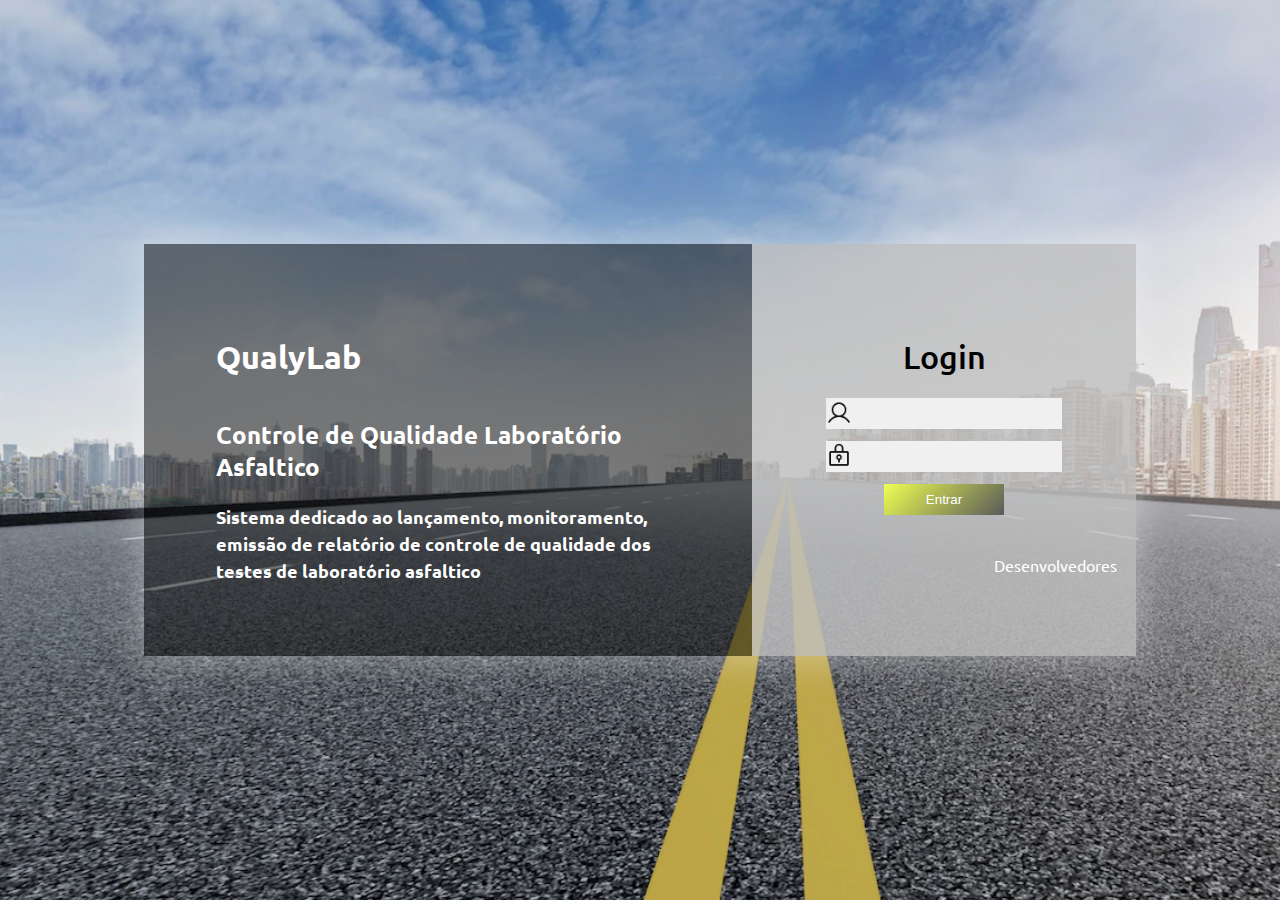
<file: index.html>
<!DOCTYPE html>
<html lang="en">
  <head>
    <meta charset="UTF-8" />
    <meta http-equiv="X-UA-Compatible" content="IE=edge" />
    <meta name="viewport" content="width=device-width, initial-scale=1.0" />
    <link rel="preconnect" href="https://fonts.googleapis.com" />
    <link rel="preconnect" href="https://fonts.gstatic.com" crossorigin />
    <link
      href="https://fonts.googleapis.com/css2?family=Ubuntu:wght@300;400;500&display=swap"
      rel="stylesheet"
    />
    <link rel="stylesheet" href="./css/index.css" />
    <script src="./js/login.js"></script>
    <title>Obras em Andamento</title>
  </head>
  <body>
    <header>
      <h1>QualyLab</h1>
      <section class="menu">
        <a href="./index.html" class="button">Obras em andamento</a>
        <a href="./ensaios.html" class="button">Ensaios</a>
        <a href="./relatorios.html" class="button">Relatórios</a>
        <a href="./formulas.html" class="button">Cadastrar novo ensaio</a>
        <a href="./obras.html" class="button">Cadastrar nova obra</a>
        <a href="./devs.html" class="button">Sobre QualyLab</a>
        <a href="" class="button" onclick="deslogar()">Sair</a>
      </section>
    </header>
    <main>
      <section class="container">
        <div class="controle-card">
          <div class="card">
            <h2>Obra: PR-151</h2>
            <img
              class="rodovia"
              src="./assets/card/pr-151.webp"
              alt=""
              srcset=""
            />
          </div>
          <div class="card">
            <h2>Obra: BR-153</h2>
            <img
              class="rodovia"
              src="./assets/card/pr-151.webp"
              alt=""
              srcset=""
            />
          </div>
          <div class="card">
            <h2>Obra: BR-277</h2>
            <img
              class="rodovia"
              src="./assets/card/pr-151.webp"
              alt=""
              srcset=""
            />
          </div>
          <div class="card">
            <h2>Obra: PR-317</h2>
            <img
              class="rodovia"
              src="./assets/card/pr-151.webp"
              alt=""
              srcset=""
            />
          </div>
          <div class="card">
            <h2>Obra: PR-323</h2>
            <img
              class="rodovia"
              src="./assets/card/pr-151.webp"
              alt=""
              srcset=""
            />
          </div>
          <div class="card">
            <h2>Obra: BR-369</h2>
            <img
              class="rodovia"
              src="./assets/card/pr-151.webp"
              alt=""
              srcset=""
            />
          </div>
        </div>
      </section>
    </main>
    <script>
      window.onload = verificaLogin()
    </script>
  </body>
</html>
</file>
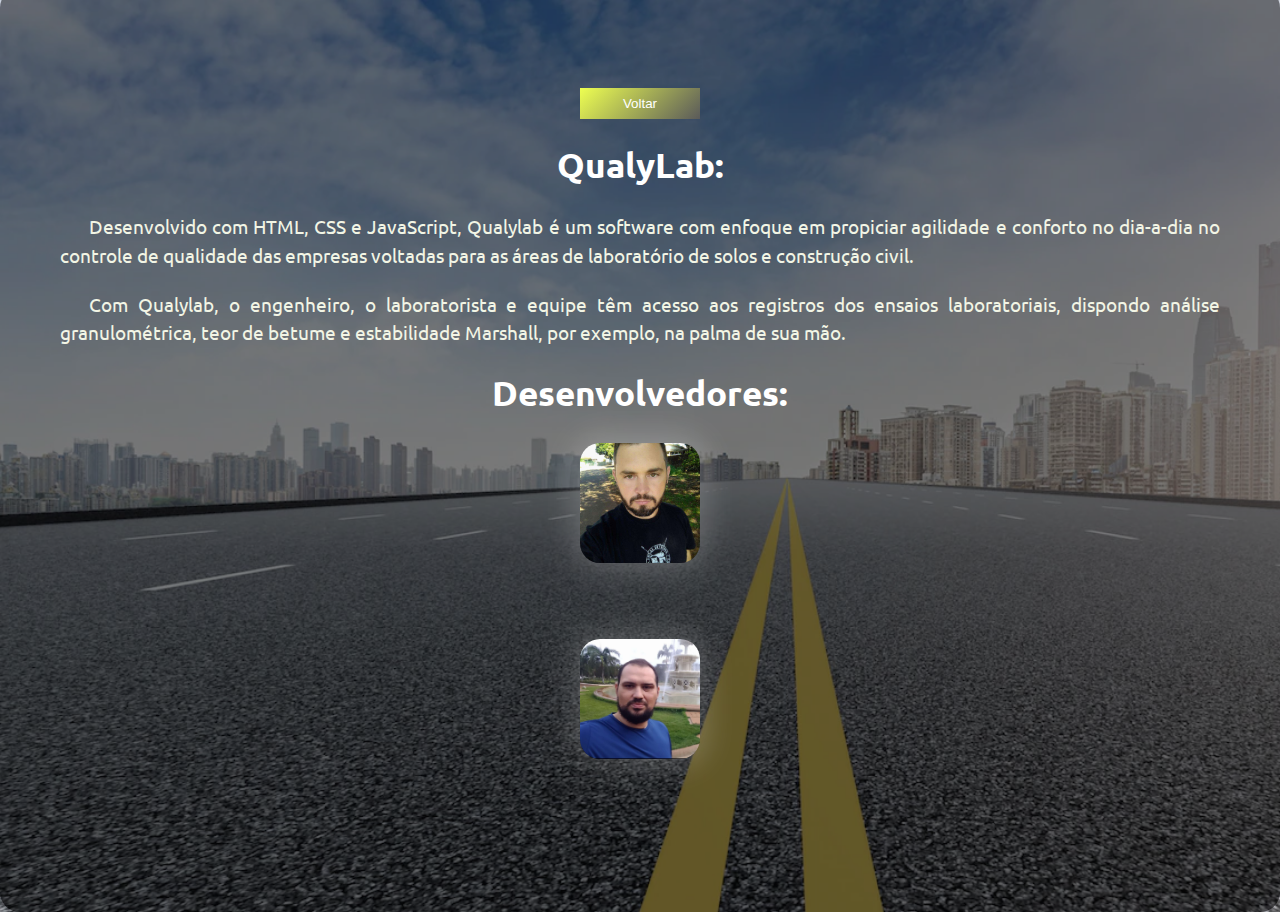
<file: devs.html>
<!DOCTYPE html>
<html lang="PT-br">
    <head>
        <meta charset="UTF-8" />
        <meta http-equiv="X-UA-Compatible" content="IE=edge" />
        <meta name="viewport" content="width=device-width, initial-scale=1.0" />
        <link rel="stylesheet" href="./css/devs.css" />
        <link rel="preconnect" href="https://fonts.googleapis.com" />
        <link rel="preconnect" href="https://fonts.gstatic.com" crossorigin />
        <link
            href="https://fonts.googleapis.com/css2?family=Ubuntu:wght@300;400;500&display=swap"
            rel="stylesheet"
        />
        <title>Sobre-QualyLab</title>
    </head>
    <body>
        <div class="container">
            <div class="card">
                <div class="credit">
                    <input
                        type="button"
                        class="button"
                        value="Voltar"
                        onclick="history.go(-1)"
                    />
                    <h2>QualyLab:</h2>
                    <p>
                        Desenvolvido com HTML, CSS e JavaScript, Qualylab é um
                        software com enfoque em propiciar agilidade e conforto
                        no dia-a-dia no controle de qualidade das empresas
                        voltadas para as áreas de laboratório de solos e
                        construção civil.
                    </p>
                    <p>
                        Com Qualylab, o engenheiro, o laboratorista e equipe têm
                        acesso aos registros dos ensaios laboratoriais, dispondo
                        análise granulométrica, teor de betume e estabilidade
                        Marshall, por exemplo, na palma de sua mão.
                    </p>

                    <h2>Desenvolvedores:</h2>

                    <a
                        href="https://github.com/maycanin"
                        target="_blank"
                        class="tooltip"
                    >
                        <span class="tooltiptext">Mayson</span>
                        <img
                            src="./assets/devs/me.jpg"
                            height="120"
                            width="120"
                            alt="Mayson C. Inácio"
                        />
                    </a>
                    <a
                        href="https://github.com/adersoncarvalho"
                        target="_blank"
                        class="tooltip"
                    >
                        <span class="tooltiptext">Aderson</span>
                        <img
                            src="./assets/devs/Aderson.jpg"
                            height="120"
                            width="120"
                            alt="Aderson"
                        />
                    </a>
                </div>
            </div>
        </div>
    </body>
</html>
</file>
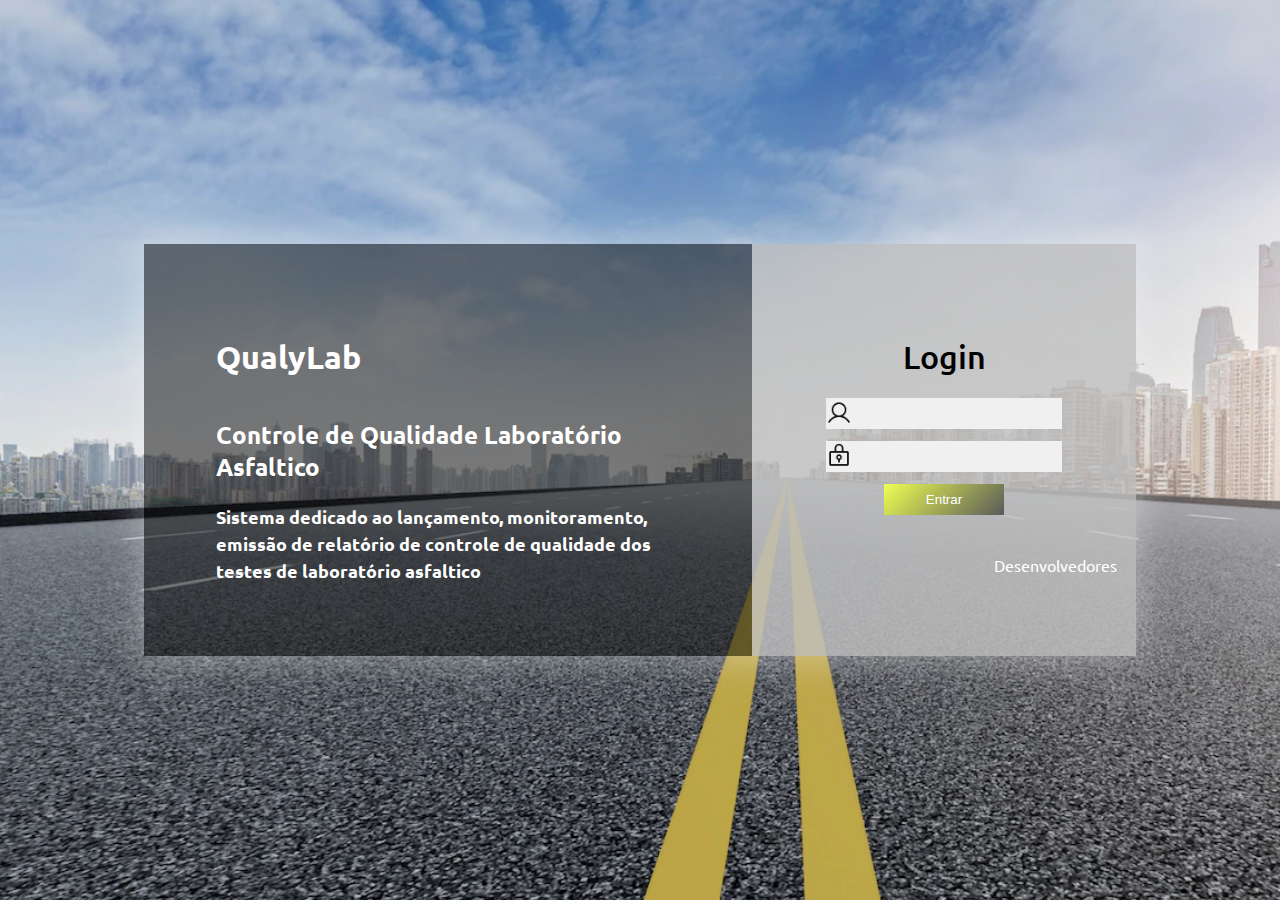
<file: formulas.html>
<!DOCTYPE html>
<html lang="en">
  <head>
    <meta charset="UTF-8" />
    <meta http-equiv="X-UA-Compatible" content="IE=edge" />
    <meta name="viewport" content="width=device-width, initial-scale=1.0" />
    <link rel="preconnect" href="https://fonts.googleapis.com" />
    <link rel="preconnect" href="https://fonts.gstatic.com" crossorigin />
    <link
      href="https://fonts.googleapis.com/css2?family=Ubuntu:wght@300;400;500&display=swap"
      rel="stylesheet"
    />
    <link rel="stylesheet" href="./css/index.css" />
    <script src="./js/login.js"></script>
    <title>Cadastrar novo ensaio</title>
  </head>
  <body>
    <header>
      <h1>QualyLab</h1>
      <section class="menu">
        <a href="./index.html" class="button">Obras em andamento</a>
        <a href="./ensaios.html" class="button">Ensaios</a>
        <a href="./relatorios.html" class="button">Relatórios</a>
        <a href="./formulas.html" class="button">Cadastrar novo ensaio</a>
        <a href="./obras.html" class="button">Cadastrar nova obra</a>
        <a href="./devs.html" class="button">Sobre QualyLab</a>
        <a href="" class="button" onclick="deslogar()">Sair</a>
      </section>
    </header>
    <main>
      <section class="container">
        <div class="controle-card">
          <div class="card">
            <h3>Concreto Betuminoso Usinado a Quente</h3>
            <img
              class="rodovia"
              src="./assets/card/asfalto.jpg"
              alt=""
              srcset=""
            />
          </div>
          <div class="card">
            <h3>Concreto Betuminoso Usinado a Frio</h3>
            <img
              class="rodovia"
              src="./assets/card/asfalto.jpg"
              alt=""
              srcset=""
            />
          </div>
          <div class="card">
            <h3>Binder</h3>
            <img
              class="rodovia"
              src="./assets/card/asfalto.jpg"
              alt=""
              srcset=""
            />
          </div>
          <div class="card">
            <h3>CBUQ + Polímero</h3>
            <img
              class="rodovia"
              src="./assets/card/asfalto.jpg"
              alt=""
              srcset=""
            />
          </div>
          <div class="card">
            <h3>Tratamento</h3>
            <img
              class="rodovia"
              src="./assets/card/asfalto.jpg"
              alt=""
              srcset=""
            />
          </div>
          <div class="card">
            <h3>Micro</h3>
            <img
              class="rodovia"
              src="./assets/card/asfalto.jpg"
              alt=""
              srcset=""
            />
          </div>
        </div>
      </section>
    </main>
    <script>
      window.onload = verificaLogin()
    </script>
  </body>
</html>
</file>
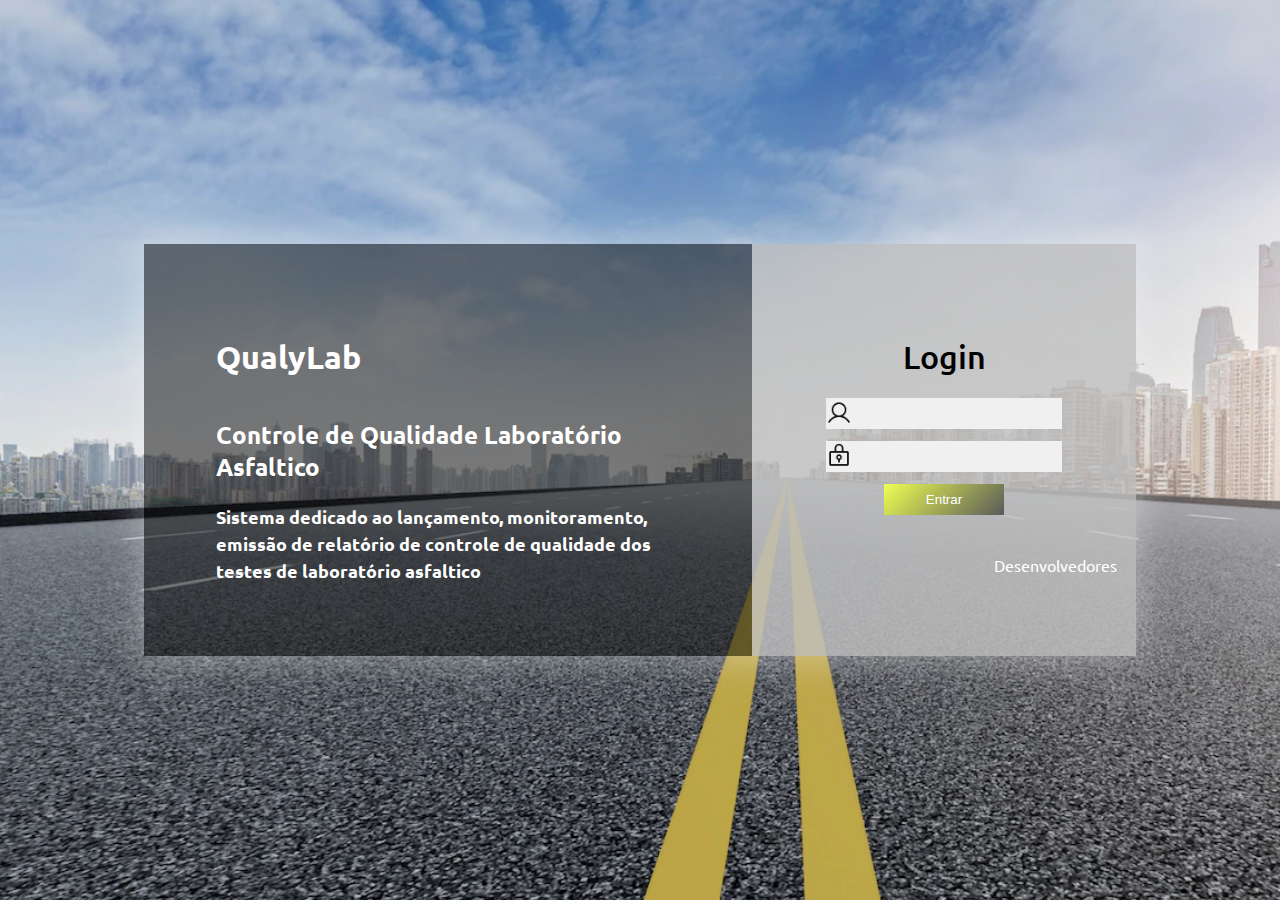
<file: login.html>
<!DOCTYPE html>
<html lang="PT-br">
  <head>
    <meta charset="UTF-8" />
    <meta http-equiv="X-UA-Compatible" content="IE=edge" />
    <meta name="viewport" content="width=device-width, initial-scale=1.0" />
    <link rel="stylesheet" href="./css/login.css" />
    <link rel="preconnect" href="https://fonts.googleapis.com" />
    <link rel="preconnect" href="https://fonts.gstatic.com" crossorigin />
    <link
      href="https://fonts.googleapis.com/css2?family=Ubuntu:wght@300;400;500&display=swap"
      rel="stylesheet"
    />
    <script>
      //verifica se o esta logado para não acessar login.
      if (localStorage.getItem('estaLogado') == 'true') {
        window.location.replace('./index.html')
      }
    </script>
    <title>Login-QualyLab</title>
  </head>
  <body>
    <div class="container">
      <div class="card">
        <div class="description">
          <div>
            <h1>QualyLab</h1>
          </div>
          <h2>Controle de Qualidade Laboratório Asfaltico</h2>
          <p>
            Sistema dedicado ao lançamento, monitoramento, emissão de relatório
            de controle de qualidade dos testes de laboratório asfaltico
          </p>
        </div>
        <form>
          <div class="login">
            <h1>Login</h1>
            <input
              id="nomeUsuario"
              type="text"
              class="user"
              autocomplete="off"
            />
            <input id="senhaUsuario" type="password" class="password" />
            <input type="submit" value="Entrar" class="button" />
            <a href="./devs.html">Desenvolvedores</a>
          </div>
        </form>
      </div>
    </div>
    <div class="toast" id="toast">
      <p class="toastTitle" id="toastTitle"></p>
      <p class="toastDescription" id="toastDescription"></p>
    </div>
    <script src="./js/login.js"></script>
  </body>
</html>
</file>
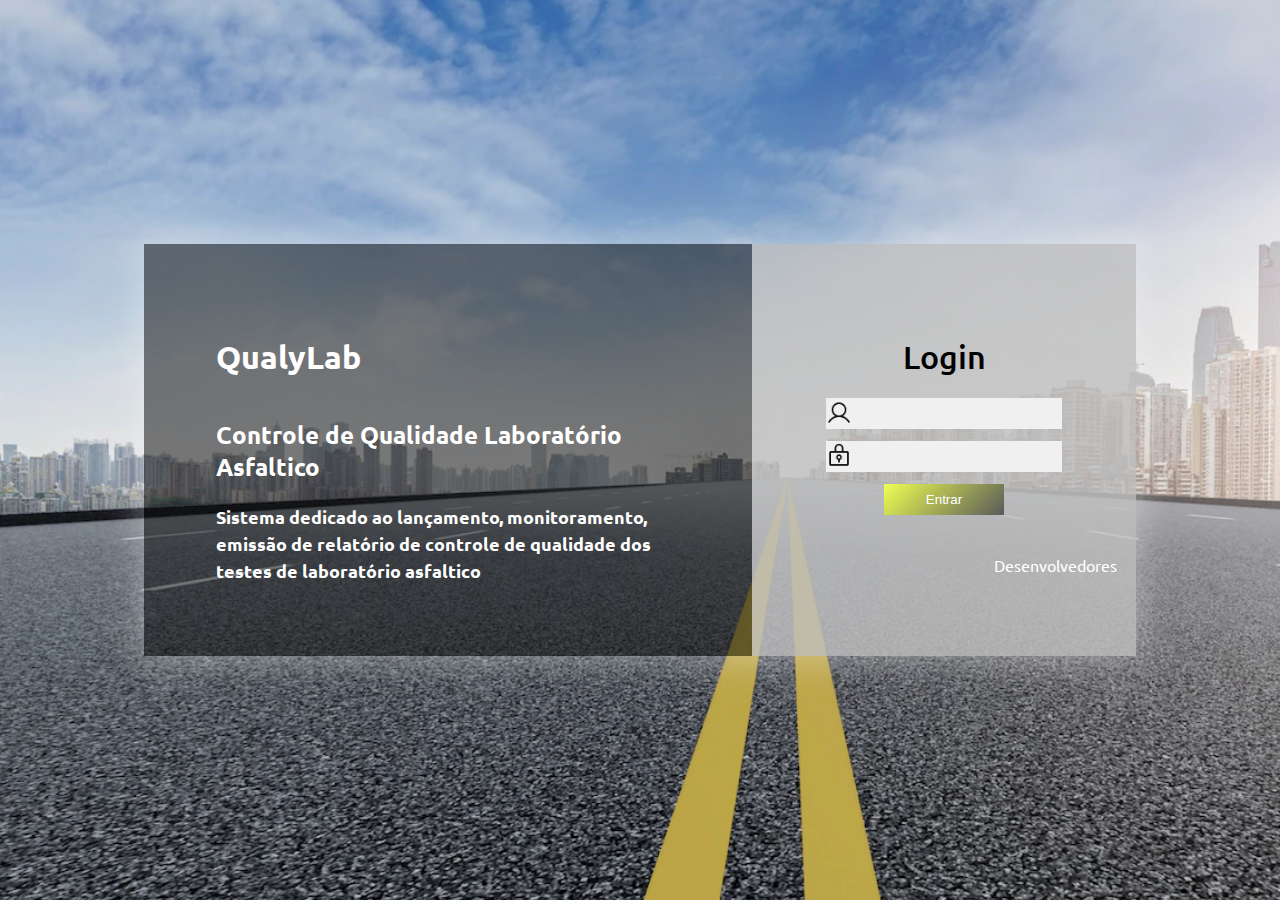
<file: obras.html>
<!DOCTYPE html>
<html lang="en">
  <head>
    <meta charset="UTF-8" />
    <meta http-equiv="X-UA-Compatible" content="IE=edge" />
    <meta name="viewport" content="width=device-width, initial-scale=1.0" />
    <link rel="preconnect" href="https://fonts.googleapis.com" />
    <link rel="preconnect" href="https://fonts.gstatic.com" crossorigin />
    <link
      href="https://fonts.googleapis.com/css2?family=Ubuntu:wght@300;400;500&display=swap"
      rel="stylesheet"
    />
    <link rel="stylesheet" href="./css/index.css" />
    <script src="./js/login.js"></script>
    <title>Cadastrar nova obra</title>
  </head>
  <body>
    <header>
      <h1>QualyLab</h1>
      <section class="menu">
        <a href="./index.html" class="button">Obras em andamento</a>
        <a href="./ensaios.html" class="button">Ensaios</a>
        <a href="./relatorios.html" class="button">Relatórios</a>
        <a href="./formulas.html" class="button">Cadastrar novo ensaio</a>
        <a href="./obras.html" class="button">Cadastrar nova obra</a>
        <a href="./devs.html" class="button">Sobre QualyLab</a>
        <a href="" class="button" onclick="deslogar()">Sair</a>
      </section>
    </header>
    <main>
      <section class="container"></section>
    </main>
    <script>
      window.onload = verificaLogin()
    </script>
  </body>
</html>
</file>
<file: css/index.css>
* {
    margin: 0;
    font-family: "Ubuntu", sans-serif;
}
body {
    width: 100%;
    height: 100%;
    background-color: gray;
}
header {
    height: 120px;
    width: calc (100% - 40px);
    background: white;
    display: flex;
    align-items: center;
    justify-content: space-between;
    padding: 0 20px;
}
header h1 {
    font-size: 60px;
}
.button {
    display: flex;
    align-items: center;
    justify-content: center;
    text-align: center;
    padding: 12px 8px;
    width: calc(100% - 16px);
    border: none;
    background: linear-gradient(-45deg, #5a5a5a, #000);
    color: white;
    text-decoration: none;
    font-weight: bold;
}
.button:hover {
    background: linear-gradient(-45deg, #000, #5a5a5a);
}
main {
    display: flex;
    background-color: #bfbfbf;
    height: 100%;
}
.container {
    width: 100%;
    margin: 20px;
    display: flex;
    color: white;
    justify-content: center;
}
.controle-card {
    display: grid;
    grid-template-columns: auto auto;
    gap: 20px;
}
.card {
    display: flex;
    justify-content: space-between;
    align-items: center;
    background-color: #5a5a5a;
    padding: 20px;
    width: 400px;
    height: 200px;
}
.relatorio-diario {
    display: flex;
    align-items: center;
    justify-content: space-between;
    flex-direction: row;
    margin-top: 16px;
    gap: 20px;
    cursor: pointer;
    font-size: 12px;
    font-weight: normal;
}
.rodovia {
    max-width: 100%;
    height: 150px;
}
.input-cel {
    border: none;
    background: transparent;
    max-width: 100px;
}
.input-cel:focus {
    outline: none;
}
.menu {
    display: block;
    gap: 8px;
    display: flex;
    align-items: space-between;
}
form,
.relatorio {
    background-color: #5a5a5a;
    padding: 20px;
}
table {
    background-color: #fff;
    margin: 10px 0;
    border-collapse: collapse;
    width: 100%;
    font-size: 12px;
    color: black;
}
td,
th {
    border: 1px solid rgba(0, 0, 0, 0.2);
    padding: 6px 2px;
}

input[type="number"]::-webkit-inner-spin-button {
    -webkit-appearance: none;
    margin: 0;
}
input[type="number"] {
    -moz-appearance: textfield;
}
</file>
<file: css/devs.css>
body {
  font-family: 'Ubuntu', sans-serif;
  margin: 0;
  background: url('../assets/background/estrada.jpg');
  background-repeat: no-repeat;
  background-size: 120% 120%;
  height: 100vh;
}
 p {
  margin: 0;
  line-height: 1.5;
  font-size: 25px;
} 
.container {
  display: flex;
  flex-direction: column;
  width: 100%;
  height: 100%;
  justify-content: center;
  align-items: center;
}
.card {
  display: flex;
  flex-direction: column;
  align-items: center;
  padding: 60px;
  border-radius: 20px;
  box-shadow: 0px 0px 30px 7px rgba(255, 255, 255, 0.3);
  background: rgb(7, 7, 7, 0.5);
}
.button {
  padding: 8px;
  width: 120px;
  border: none;
  background: linear-gradient(-45deg, #5a5a5a, #eeff51);
  color: white;
}
.button:hover {
  background: linear-gradient(-45deg, #eeff51, #5a5a5a);
  font-weight: bold;
}

p {
  color: #f2f5e5;
  text-align: justify;
  font-size: 1.2em;
  text-indent: 1.5em;
}


.credit {
  color: #fff;
  display: flex;
  flex-direction: column;
  align-items: center;
  gap: 20px;
  padding: 40px 0;
}
img {
  margin: 3px;
  box-shadow: 0px 0px 30px 7px rgba(255, 255, 255, 0.2);
  border-radius: 20px;
  margin-bottom: 50px;
}
.tooltip {
  position: relative;
  display: inline-block;
}

.tooltip .tooltiptext {
  visibility: hidden;
  width: 120px;
  background: linear-gradient(-45deg, #5a5a5a, #eeff51);
  color: #fff;
  text-align: center;
  border-radius: 6px;
  padding: 5px 0;
  position: absolute;
  z-index: 1;
  top: 75%;
  left: 50%;
  margin-left: -60px;
  opacity: 0;
  transition: opacity 0.3s;
}

.tooltip .tooltiptext::after {
  content: '';
  position: absolute;
  bottom: 100%;
  left: 50%;
  margin-left: -5px;
  border-width: 5px;
  border-style: solid;
  border-color: transparent transparent #5a5a5a transparent;
}

.tooltip:hover .tooltiptext {
  visibility: visible;
  opacity: 1;
}

.toastTitle {
  font-size: 16px;
  font-weight: 700;
  margin-bottom: 6px;
}

.toastDescription {
  font-size: 14px;
  font-weight: 400;
}

@media (max-width: 992px) {
  .card {
    flex-direction: column;
    max-width: 350px;
    margin: 22px;
  }
  .toast {
    text-align: center;
    left: 2%;
    right: 2%;
    bottom: 5px;
    max-width: 100%;
    height: 40px;
    padding: 10px;
    border-radius: 10px 10px 0 0;
  }
  .toastTitle {
    margin-bottom: 2px;
  }
}


h2 {
  color: #fff;
  font-weight: bold;
  font-size: 35px;
  margin: 0;
  line-height: 1.5;
  
}
</file>
<file: css/login.css>
body {
    font-family: "Ubuntu", sans-serif;
    margin: 0;
    background: url("../assets/background/estrada.jpg");
    background-repeat: no-repeat;
    background-size: 120% 120%;
    height: 100vh;
  }
  p {
    margin: 0;
    line-height: 1.5;
    font-size: 18px;
  }
  .container {
    display: flex;
    flex-direction: column;
    width: 100%;
    height: 100%;
    justify-content: center;
    align-items: center;
  }
  .card {
    max-width: 992px;
    width: 100%;
    display: flex;
    box-shadow: 0px 0px 30px 7px rgba(255, 255, 255, 0.3);
    background: rgb(7, 7, 7, 0.5);
  }
  .description {
    display: flex;
    color: white;
    text-align: left;
    justify-content: center;
    flex-direction: column;
    flex: 1;
    padding: 72px;
  }
  .login {
    background: rgb(255, 255, 255, 0.6);
    justify-content: center;
    align-items: center;
    display: flex;
    flex-direction: column;
    width: 384px;
    height: 100%;
  }
  .login > h1 {
    font-weight: 500;
  }
  .user {
    background: url("../assets/icons/user.png") no-repeat left;
    background-size: 26px;
  }
  .password {
    background: url("../assets/icons/lock.png") no-repeat left;
    background-size: 26px;
  }
  .user,
  .password {
    padding-left: 34px;
    padding-top: 8px;
    padding-bottom: 8px;
    width: 200px;
    margin-bottom: 12px;
    border: none;
    background-color: #f0f0f0;
  }
  input:focus {
    outline: none;
  }
  .button {
    padding: 8px;
    width: 120px;
    border: none;
    background: linear-gradient(-45deg, #5a5a5a, #eeff51);
    color: white;
  }
  .button:hover {
    background: linear-gradient(-45deg, #eeff51, #5a5a5a);
    font-weight: bold;
  }
  
  @keyframes gradient {
    0% {
      background-position: 0% 50%;
    }
    50% {
      background-position: 100% 50%;
    }
    100% {
      background-position: 0% 50%;
    }
  }
  
  .error {
    border: 2px solid #c53030;
  }
  
  .toast {
    display: none;
    max-width: 275px;
    max-height: 100px;
    position: fixed;
    right: 14px;
    bottom: 14px;
    padding: 20px;
    background-color: #c53030;
    color: #fff;
    border-radius: 10px 10px 0 10px;
  }
  
  .show {
    display: block !important;
  }
  p {
    color: #fff;
    font-weight: bold;
  }
  .credit{
    color: #fff;
    font-weight: bold;
    display: flex;
    align-items: center;
    justify-content: center;
    border-radius: 20px;
    width: 100%;
  }
  
  a {
    display: flex;
    flex-direction: column;
    justify-content: flex-end;
    width: 90%;
    padding-top: 40px;
    margin-bottom: 10px;
    text-decoration: none;
    color: #fff;
    font-weight: normal;
    align-items: flex-end;
  }
  
  img {
    margin: 3px;
    box-shadow: 0px 0px 30px 7px rgba(255, 255, 255, 0.2)
  }
    
  .toastTitle {
    font-size: 16px;
    font-weight: 700;
    margin-bottom: 6px;
  }
  
  .toastDescription {
    font-size: 14px;
    font-weight: 400;
  }
  
  @media (max-width: 992px) {
    .card {
      flex-direction: column;
      max-width: 350px;
      margin: 22px;
    }
    .login {
      width: 100%;
      min-height: 250px;
    }
    .description {
      min-height: 260px;
      padding: 30px;
    }
    .description h1 {
      margin: 6px;
    }
    .toast {
      text-align: center;
      left: 2%;
      right: 2%;
      bottom: 5px;
      max-width: 100%;
      height: 40px;
      padding: 10px;
      border-radius: 10px 10px 0 0;
    }
    .toastTitle {
      margin-bottom: 2px;
    }
  }
</file>
